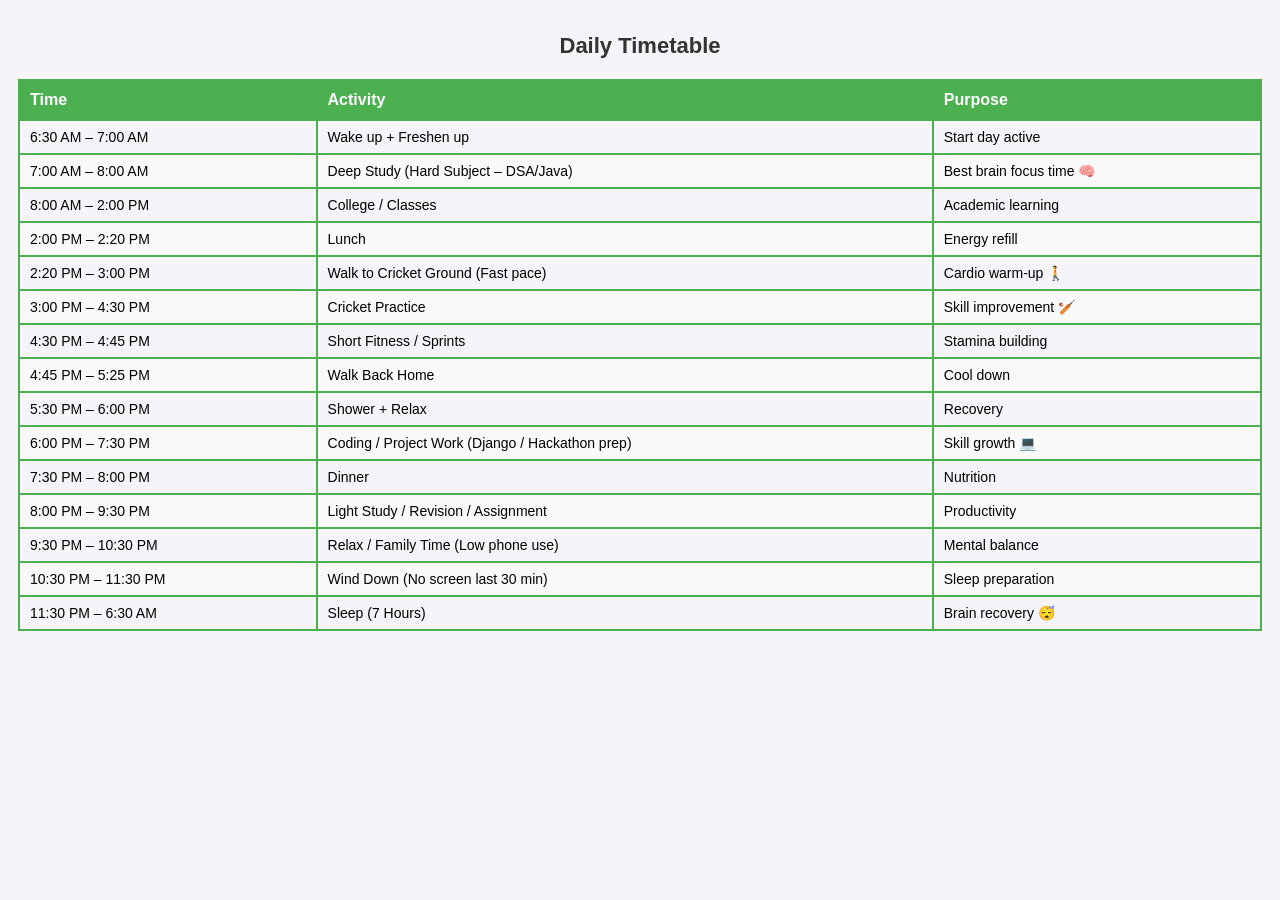
<file: index.html>
<!DOCTYPE html>
<html lang="en">
<head>
    <meta charset="UTF-8">
    <meta name="viewport" content="width=device-width, initial-scale=1.0">
    <title>Daily Routine Timetable</title>
    <link rel="stylesheet" href="/style.css">
    <link rel="icon" type="image/png" href="/cat.png">

</head>
<body>

    <h1>Daily Timetable</h1>

    <table>
        <thead>
            <tr>
                <th>Time</th>
                <th>Activity</th>
                <th>Purpose</th>
            </tr>
        </thead>
        <tbody>
            <tr>
                <td data-label="Time">6:30 AM – 7:00 AM</td>
                <td data-label="Activity">Wake up + Freshen up</td>
                <td data-label="Purpose">Start day active</td>
            </tr>
            <tr>
                <td data-label="Time">7:00 AM – 8:00 AM</td>
                <td data-label="Activity">Deep Study (Hard Subject – DSA/Java)</td>
                <td data-label="Purpose">Best brain focus time 🧠</td>
            </tr>
            <tr>
                <td data-label="Time">8:00 AM – 2:00 PM</td>
                <td data-label="Activity">College / Classes</td>
                <td data-label="Purpose">Academic learning</td>
            </tr>
            <tr>
                <td data-label="Time">2:00 PM – 2:20 PM</td>
                <td data-label="Activity">Lunch</td>
                <td data-label="Purpose">Energy refill</td>
            </tr>
            <tr>
                <td data-label="Time">2:20 PM – 3:00 PM</td>
                <td data-label="Activity">Walk to Cricket Ground (Fast pace)</td>
                <td data-label="Purpose">Cardio warm-up 🚶</td>
            </tr>
            <tr>
                <td data-label="Time">3:00 PM – 4:30 PM</td>
                <td data-label="Activity">Cricket Practice</td>
                <td data-label="Purpose">Skill improvement 🏏</td>
            </tr>
            <tr>
                <td data-label="Time">4:30 PM – 4:45 PM</td>
                <td data-label="Activity">Short Fitness / Sprints</td>
                <td data-label="Purpose">Stamina building</td>
            </tr>
            <tr>
                <td data-label="Time">4:45 PM – 5:25 PM</td>
                <td data-label="Activity">Walk Back Home</td>
                <td data-label="Purpose">Cool down</td>
            </tr>
            <tr>
                <td data-label="Time">5:30 PM – 6:00 PM</td>
                <td data-label="Activity">Shower + Relax</td>
                <td data-label="Purpose">Recovery</td>
            </tr>
            <tr>
                <td data-label="Time">6:00 PM – 7:30 PM</td>
                <td data-label="Activity">Coding / Project Work (Django / Hackathon prep)</td>
                <td data-label="Purpose">Skill growth 💻</td>
            </tr>
            <tr>
                <td data-label="Time">7:30 PM – 8:00 PM</td>
                <td data-label="Activity">Dinner</td>
                <td data-label="Purpose">Nutrition</td>
            </tr>
            <tr>
                <td data-label="Time">8:00 PM – 9:30 PM</td>
                <td data-label="Activity">Light Study / Revision / Assignment</td>
                <td data-label="Purpose">Productivity</td>
            </tr>
            <tr>
                <td data-label="Time">9:30 PM – 10:30 PM</td>
                <td data-label="Activity">Relax / Family Time (Low phone use)</td>
                <td data-label="Purpose">Mental balance</td>
            </tr>
            <tr>
                <td data-label="Time">10:30 PM – 11:30 PM</td>
                <td data-label="Activity">Wind Down (No screen last 30 min)</td>
                <td data-label="Purpose">Sleep preparation</td>
            </tr>
            <tr>
                <td data-label="Time">11:30 PM – 6:30 AM</td>
                <td data-label="Activity">Sleep (7 Hours)</td>
                <td data-label="Purpose">Brain recovery 😴</td>
            </tr>
        </tbody>
    </table>

</body>
</html>
</file>
<file: style.css>
body {
    font-family: 'Segoe UI', Tahoma, Geneva, Verdana, sans-serif;
    background-color: #f4f4f9;
    padding: 10px;
}

h1 {
    text-align: center;
    color: #333;
    font-size: 22px;
}

/* Table styling */
table {
    width: 100%;
    border-collapse: collapse;
    margin-top: 20px;
    border: 2px solid #4CAF50;
}

/* Header styling */
th {
    background-color: #4CAF50;
    color: white;
    font-size: 16px;
    border: 2px solid #4CAF50;
    text-align: left;
    padding: 10px;
}

/* Cell styling */
td {
    border: 2px solid #4CAF50;
    padding: 8px 10px;
    font-size: 14px;
}

/* Alternate row color */
tr:nth-child(even) {
    background-color: #f9f9f9;
}

/* Hover effect */
tr:hover {
    background-color: #e0f7fa;
}

/* ⚡ Mobile adjustments - keep table layout but shrink text */
@media screen and (max-width: 480px) {
    table, th, td {
        font-size: 12px;  /* smaller font for phones */
    }
    th, td {
        padding: 6px 8px; /* reduce padding to fit */
    }
    table {
        width: 100%;
        overflow-x: auto;
        display: table; /* prevent stacked rows */
    }
}
</file>
